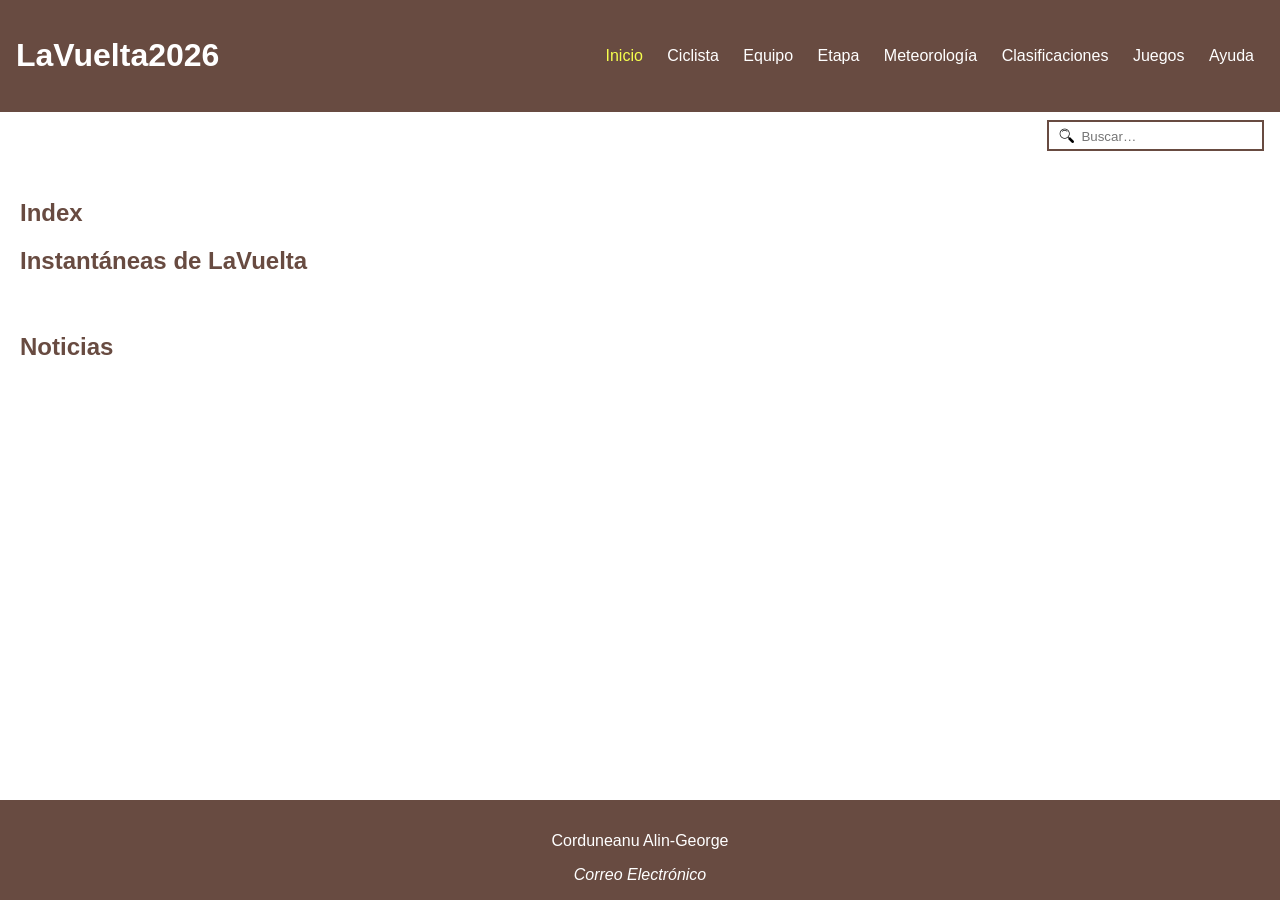
<file: index.html>
<!DOCTYPE HTML>

<html lang="es">
<head>
    <!-- Datos que describen el documento -->
    <meta charset="UTF-8" >
    <title>LaVuelta2026</title>

    <meta name="author" content="Corduneanu Alin George" >
    <meta name="description" content="Documento index del proyecto LaVuelta2026" >
    
    <meta name ="viewport" content ="width=device-width, initial-scale=1.0" >

    <!--Enlace a las hojas de estilo-->
    <link rel="stylesheet" type="text/css" href="estilo/estilo.css">
    <link rel="stylesheet" type="text/css" href="estilo/layout.css">
    <link rel="icon" type="image/png" href="multimedia/favicon.png">
    <script src="https://code.jquery.com/jquery-3.7.1.min.js" integrity="sha256-/JqT3SQfawRcv/BIHPThkBvs0OEvtFFmqPF/lYI/Cxo=" crossorigin="anonymous"></script>
    <script src="js/menu.js" defer></script>
    <script src="js/carrusel.js" defer></script>
</head>

<body>
   <!-- contenido de index.html  -->
   <header>
    <h1><a href="index.html">LaVuelta2026</a></h1>
    <button id="nav-button" aria-expanded="false" aria-label="Abrir menú de navegación" type="button">☰</button>
    <nav>
        <a href="index.html" title="Página principal" aria-current="page">Inicio</a>
        <a href="ciclista.html" title="Información sobre los ciclistas">Ciclista</a>
        <a href="equipo.html" title="Detalles de los equipos">Equipo</a>
        <a href="etapa.html" title="Información sobre las etapas">Etapa</a>
        <a href="meteorologia.html" title="Condiciones meteorológicas">Meteorología</a>
        <a href="clasificaciones.html" title="Clasificaciones generales">Clasificaciones</a>
        <a href="juegos.html" title="Juegos interactivos">Juegos</a>
        <a href="ayuda.html" title="Sección de ayuda">Ayuda</a>
    </nav>
</header>
<search aria-label="Buscador">
    <label for="busqueda">
        <img src="multimedia/buscador.png" alt="icono lupa" width="16" height="16">
    </label>
    <input type="search" id="busqueda" aria-label="Buscar" placeholder="Buscar…">
</search>
<main>
    <h2> Index </h2>
    <article id="carrusel">
        <h2>Instantáneas de LaVuelta</h2>
        <img id="carrusel-fotografia"/>
    </article>

    <article>
        <h2>Noticias</h2>
    </article>
</main>
<footer>
    <p>Corduneanu Alin-George</p>
    <address>
        <a href="mailto:UO324905@uniovi.es">Correo Electrónico</a>
    </address>
</footer>
</body>
</html>
</file>
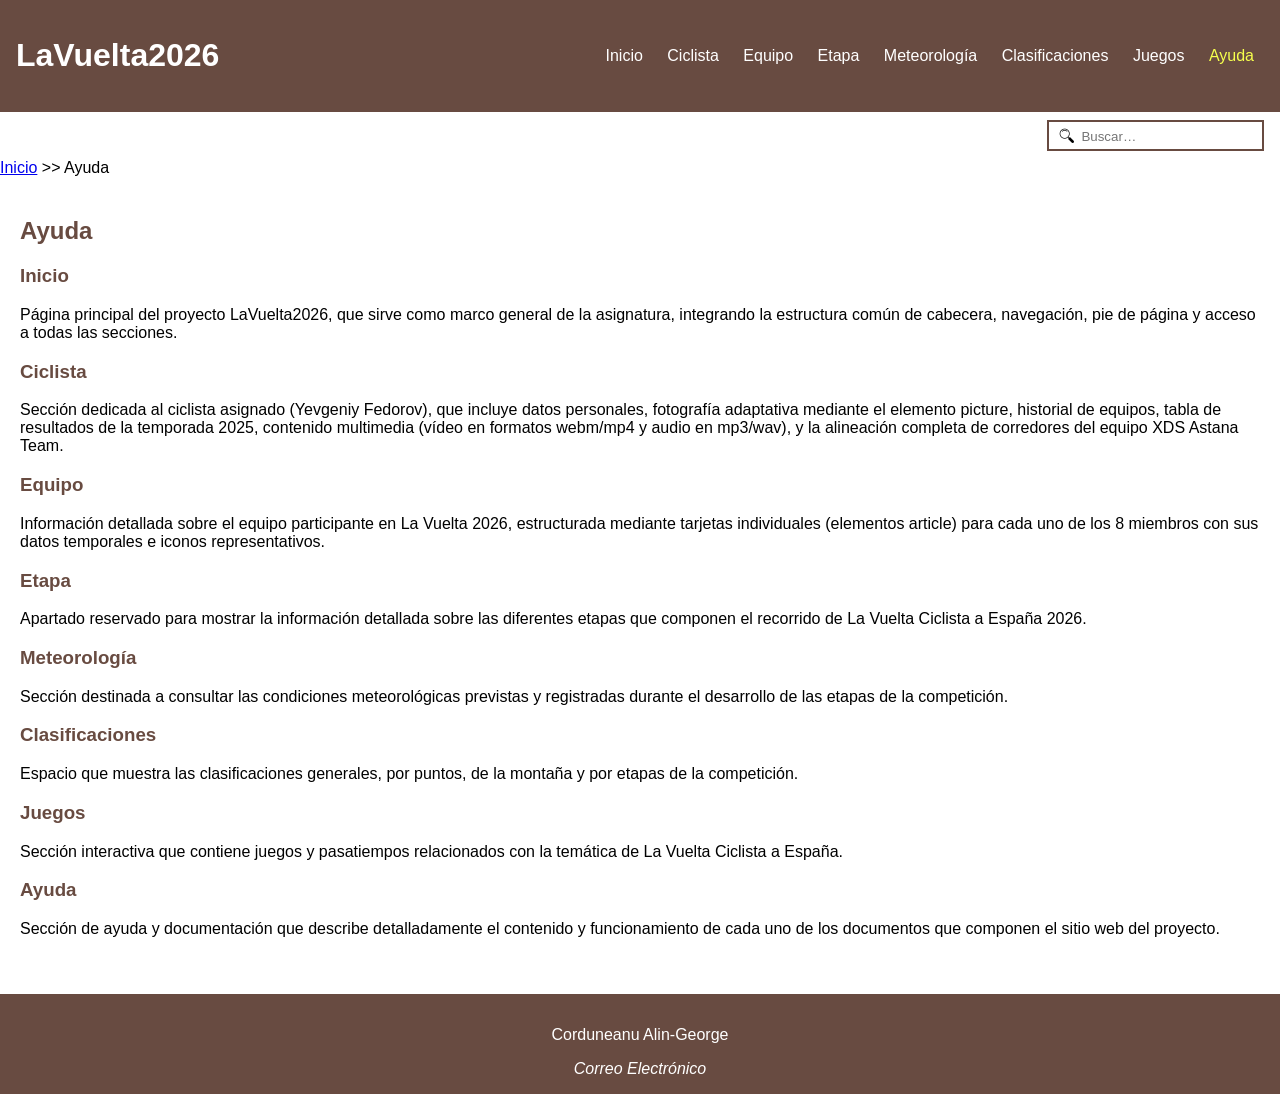
<file: ayuda.html>
<!DOCTYPE HTML>

<html lang="es">

<head>
    <!-- Datos que describen el documento -->
    <meta charset="UTF-8" />
    <title>LaVuelta2026: Ayuda</title>

    <meta name="author" content="Corduneanu Alin George" />
    <meta name="description" content="Documento ayuda del proyecto LaVuelta2026" />

    <meta name="viewport" content="width=device-width, initial-scale=1.0" />

    <!--Enlace a las hojas de estilo-->
    <link rel="stylesheet" type="text/css" href="estilo/estilo.css" />
    <link rel="stylesheet" type="text/css" href="estilo/layout.css" />
    <link rel="icon" type="image/png" href="multimedia/favicon.png" />
    <script src="js/menu.js" defer></script>
</head>

<body>
    <header>
        <h1><a href="index.html">LaVuelta2026</a></h1>
        <button id="nav-button" aria-expanded="false" aria-label="Abrir menú de navegación" type="button">☰</button>
        <nav>
            <a href="index.html" title="Página principal">Inicio</a>
            <a href="ciclista.html" title="Información sobre los ciclistas">Ciclista</a>
            <a href="equipo.html" title="Detalles de los equipos">Equipo</a>
            <a href="etapa.html" title="Información sobre las etapas">Etapa</a>
            <a href="meteorologia.html" title="Condiciones meteorológicas">Meteorología</a>
            <a href="clasificaciones.html" title="Clasificaciones generales">Clasificaciones</a>
            <a href="juegos.html" title="Juegos interactivos">Juegos</a>
            <a href="ayuda.html" title="Sección de ayuda" aria-current="page">Ayuda</a>
        </nav>
    </header>
    <search aria-label="Buscador">
        <label for="busqueda">
            <img src="multimedia/buscador.png" alt="icono lupa" width="16" height="16">
        </label>
        <input type="search" id="busqueda" aria-label="Buscar" placeholder="Buscar…">
    </search>
    <nav aria-label="migas">
        <ol>
            <li><a href="index.html">Inicio</a></li>
            <li> Ayuda </li>
        </ol>
       </nav>
    <main>
        <h2>Ayuda</h2>
        <section>
            <h3>Inicio</h3>
            <p>Página principal del proyecto LaVuelta2026, que sirve como marco general de la asignatura, integrando la estructura común de cabecera, navegación, pie de página y acceso a todas las secciones.</p>
        </section>
        <section>
            <h3>Ciclista</h3>
            <p>Sección dedicada al ciclista asignado (Yevgeniy Fedorov), que incluye datos personales, fotografía adaptativa mediante el elemento picture, historial de equipos, tabla de resultados de la temporada 2025, contenido multimedia (vídeo en formatos webm/mp4 y audio en mp3/wav), y la alineación completa de corredores del equipo XDS Astana Team.</p>
        </section>
        <section>
            <h3>Equipo</h3>
            <p>Información detallada sobre el equipo participante en La Vuelta 2026, estructurada mediante tarjetas individuales (elementos article) para cada uno de los 8 miembros con sus datos temporales e iconos representativos.</p>
        </section>
        <section>
            <h3>Etapa</h3>
            <p>Apartado reservado para mostrar la información detallada sobre las diferentes etapas que componen el recorrido de La Vuelta Ciclista a España 2026.</p>
        </section>
        <section>
            <h3>Meteorología</h3>
            <p>Sección destinada a consultar las condiciones meteorológicas previstas y registradas durante el desarrollo de las etapas de la competición.</p>
        </section>
        <section>
            <h3>Clasificaciones</h3>
            <p>Espacio que muestra las clasificaciones generales, por puntos, de la montaña y por etapas de la competición.</p>
        </section>
        <section>
            <h3>Juegos</h3>
            <p>Sección interactiva que contiene juegos y pasatiempos relacionados con la temática de La Vuelta Ciclista a España.</p>
        </section>
        <section>
            <h3>Ayuda</h3>
            <p>Sección de ayuda y documentación que describe detalladamente el contenido y funcionamiento de cada uno de los documentos que componen el sitio web del proyecto.</p>
        </section>
    </main>
    <footer>
        <p>Corduneanu Alin-George</p>
        <address>
            <a href="mailto:UO324905@uniovi.es">Correo Electrónico</a>
        </address>
    </footer>
</body>

</html>
</file>
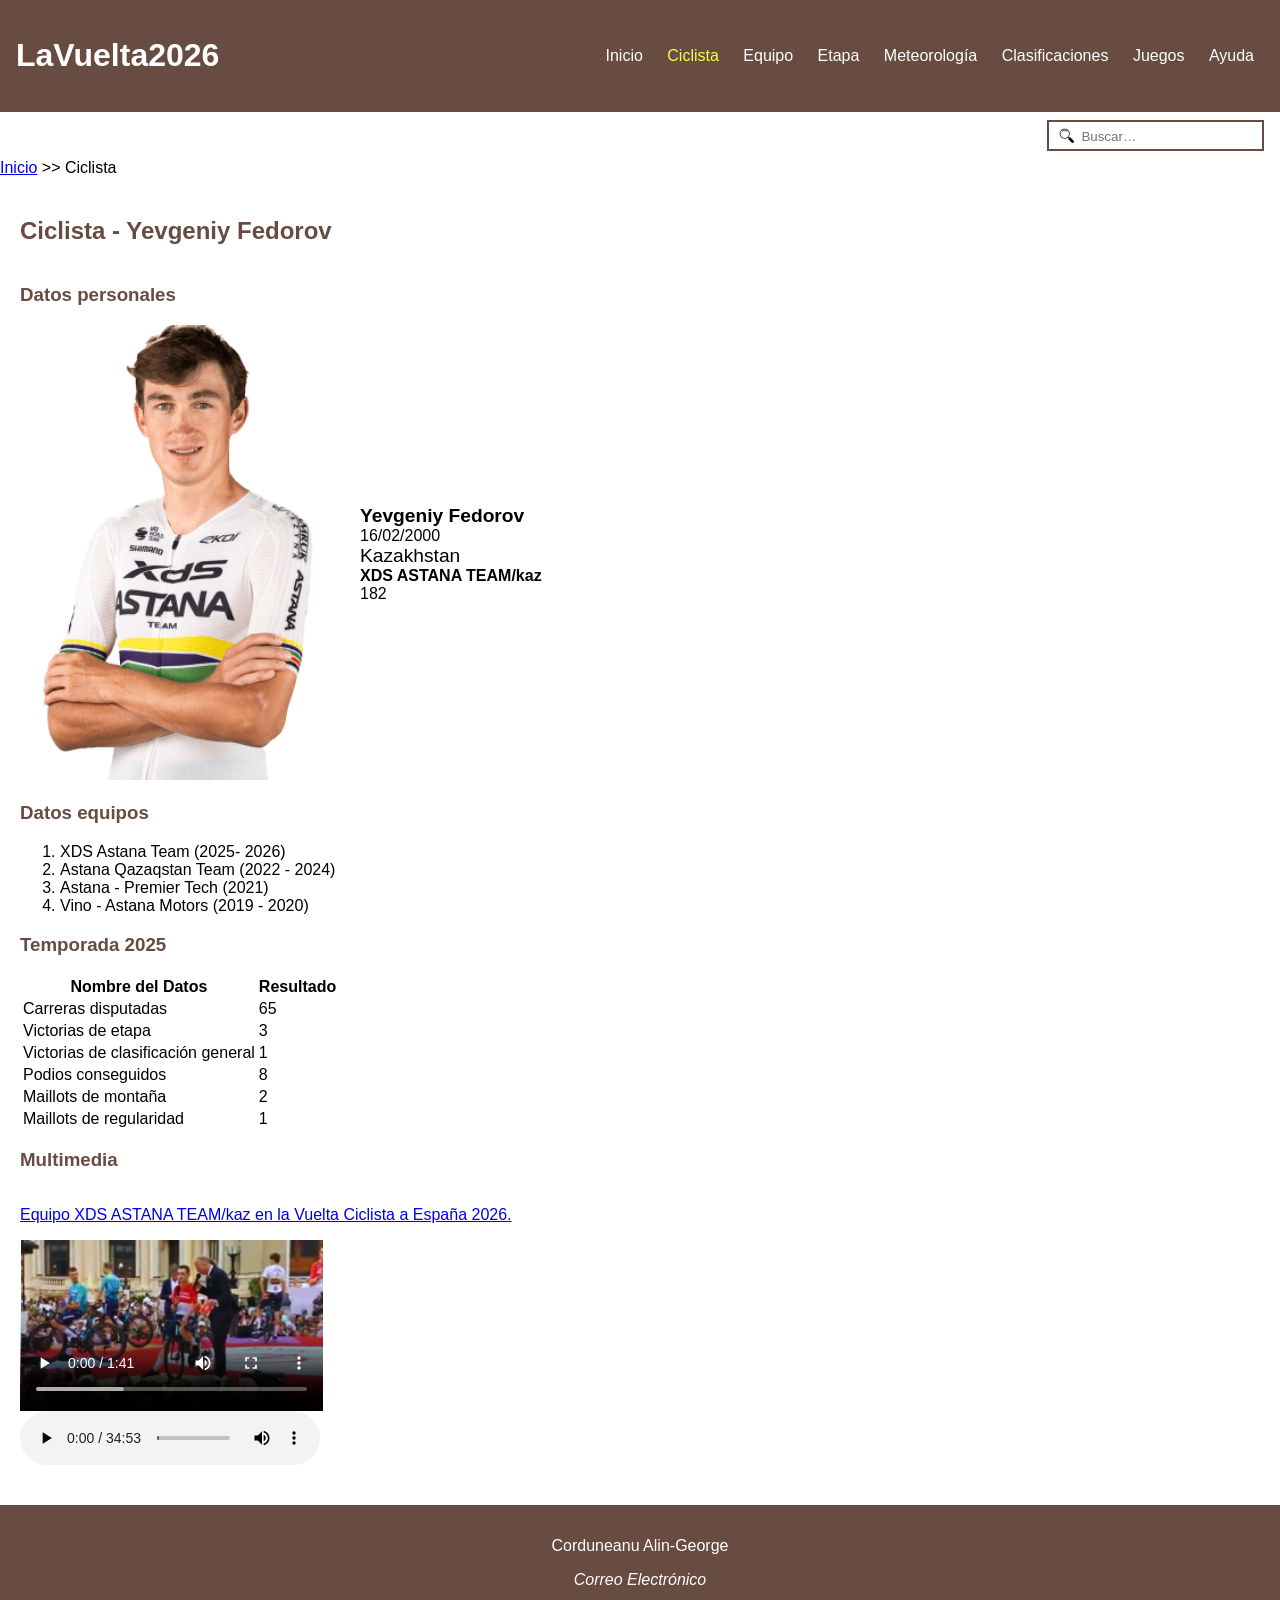
<file: ciclista.html>
<!DOCTYPE HTML>

<html lang="es">

<head>
    <!-- Datos que describen el documento -->
    <meta charset="UTF-8">
    <title>LaVuelta2026: Ciclista</title>

    <meta name="author" content="Corduneanu Alin George">
    <meta name="description" content="Documento ciclista del proyecto LaVuelta2026">

    <meta name="viewport" content="width=device-width, initial-scale=1.0">

    <!--Enlace a las hojas de estilo-->
    <link rel="stylesheet" type="text/css" href="estilo/estilo.css">
    <link rel="stylesheet" type="text/css" href="estilo/layout.css">
    <link rel="icon" type="image/png" href="multimedia/favicon.png">
    <script src="js/menu.js" defer></script>
</head>

<body>
    <header>
        <h1><a href="index.html">LaVuelta2026</a></h1>
        <button id="nav-button" aria-expanded="false" aria-label="Abrir menú de navegación" type="button">☰</button>
        <nav>
            <a href="index.html" title="Página principal">Inicio</a>
            <a href="ciclista.html" title="Información sobre los ciclistas" aria-current="page">Ciclista</a>
            <a href="equipo.html" title="Detalles de los equipos">Equipo</a>
            <a href="etapa.html" title="Información sobre las etapas">Etapa</a>
            <a href="meteorologia.html" title="Condiciones meteorológicas">Meteorología</a>
            <a href="clasificaciones.html" title="Clasificaciones generales">Clasificaciones</a>
            <a href="juegos.html" title="Juegos interactivos">Juegos</a>
            <a href="ayuda.html" title="Sección de ayuda">Ayuda</a>
        </nav>
    </header>
    <search aria-label="Buscador">
        <label for="busqueda">
            <img src="multimedia/buscador.png" alt="icono lupa" width="16" height="16">
        </label>
        <input type="search" id="busqueda" aria-label="Buscar" placeholder="Buscar…">
    </search>
    <nav aria-label="migas">
        <ol>
            <li><a href="index.html">Inicio</a></li>
            <li> Ciclista </li>
        </ol>
    </nav>
    <main>
        <h2>Ciclista - Yevgeniy Fedorov</h2>
        <section id="datos-personales">
            <h3>Datos personales</h3>
            <ul>
                <li>Yevgeniy Fedorov</li>
                <li>16/02/2000</li>
                <li>Kazakhstan</li>
                <li>XDS ASTANA TEAM/kaz</li>
                <li>182</li>
            </ul>
            <picture>
                <source srcset="multimedia/yevgeniy.png" media="(max-width: 768px)" width="300" height="455">
                <source srcset="multimedia/yevgeniy-2.png" media="(max-width: 1024px)" width="300" height="455">
                <img src="multimedia/yevgeniy-3.png" alt="Foto de Yevgeniy Fedorov" width="300" height="455">
            </picture>
        </section>
        <section>
            <h3>Datos equipos</h3>
            <ol>
                <li>XDS Astana Team (2025- 2026)</li>
                <li>Astana Qazaqstan Team (2022 - 2024)</li>
                <li>Astana - Premier Tech (2021)</li>
                <li>Vino - Astana Motors (2019 - 2020)</li>
            </ol>
        </section>
        <section>
            <h3>Temporada 2025</h3>
            <table>
                <tr>
                    <th id="th-concepto" scope="col">Nombre del Datos</th>
                    <th id="th-resultado" scope="col">Resultado</th>
                </tr>
                <tr>
                    <td headers="th-concepto">Carreras disputadas</td>
                    <td headers="th-resultado">65</td>
                </tr>
                <tr>
                    <td headers="th-concepto">Victorias de etapa</td>
                    <td headers="th-resultado">3</td>
                </tr>
                <tr>
                    <td headers="th-concepto">Victorias de clasificación general</td>
                    <td headers="th-resultado">1</td>
                </tr>
                <tr>
                    <td headers="th-concepto">Podios conseguidos</td>
                    <td headers="th-resultado">8</td>
                </tr>
                <tr>
                    <td headers="th-concepto">Maillots de montaña</td>
                    <td headers="th-resultado">2</td>
                </tr>
                <tr>
                    <td headers="th-concepto">Maillots de regularidad</td>
                    <td headers="th-resultado">1</td>
                </tr>
            </table>
        </section>
        <section>
            <h3>Multimedia</h3>
            <p>
                <a href="https://www.lavuelta.es/en/team/XAT/xds-astana-team">Equipo XDS ASTANA TEAM/kaz en la Vuelta
                    Ciclista a España 2026.</a>
            </p>
            <video controls poster="multimedia/cover.png">
                <source src="multimedia/presentation.webm" type="video/webm">
                <source src="multimedia/presentation.mp4" type="video/mp4">
                Tu navegador no soporta el elemento de vídeo.
            </video>
            <audio controls>
                <source src="multimedia/lavuelta.mp3" type="audio/mp3">
                Tu navegador no soporta el elemento de audio.
            </audio>
        </section>
    </main>

    <footer>
        <p>Corduneanu Alin-George</p>
        <address>
            <a href="mailto:UO324905@uniovi.es">Correo Electrónico</a>
        </address>
    </footer>
</body>
</html>
</file>
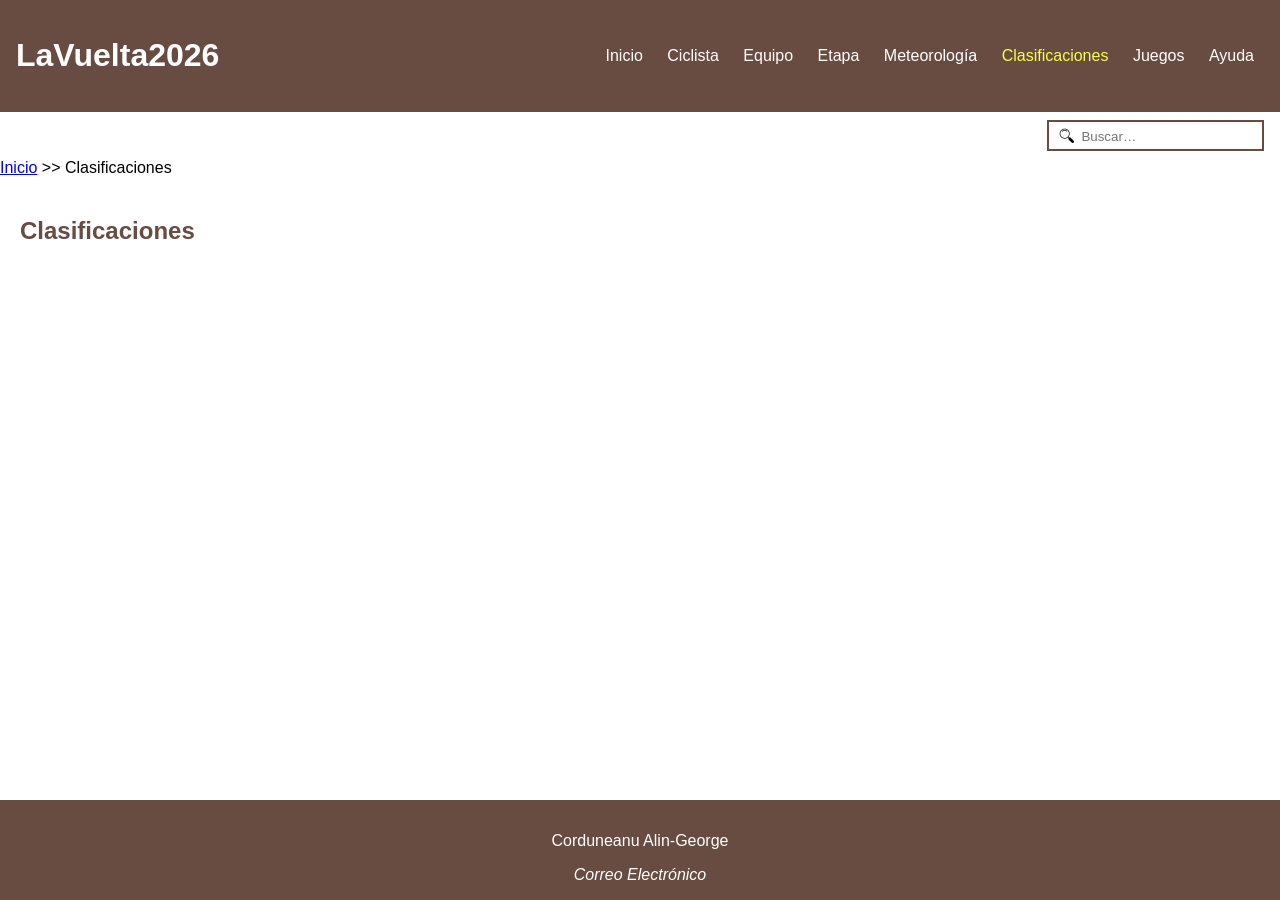
<file: clasificaciones.html>
<!DOCTYPE HTML>

<html lang="es">
<head>
    <!-- Datos que describen el documento -->
    <meta charset="UTF-8">
    <title>LaVuelta2026: Clasificaciones</title>

    <meta name="author" content="Corduneanu Alin George">
    <meta name="description" content="Documento clasificaciones del proyecto LaVuelta2026">

    <meta name ="viewport" content ="width=device-width, initial-scale=1.0">

    <!--Enlace a las hojas de estilo-->
    <link rel="stylesheet" type="text/css" href="estilo/estilo.css">
    <link rel="stylesheet" type="text/css" href="estilo/layout.css">
    <link rel="icon" type="image/png" href="multimedia/favicon.png">
    <script src="js/menu.js" defer></script>
</head>

<body>
   <!-- contenido de clasificaciones.html  -->
   <header>
    <h1><a href="index.html">LaVuelta2026</a></h1>
    <button id="nav-button" aria-expanded="false" aria-label="Abrir menú de navegación" type="button">☰</button>
    <nav>
        <a href="index.html" title="Página principal">Inicio</a>
        <a href="ciclista.html" title="Información sobre los ciclistas">Ciclista</a>
        <a href="equipo.html" title="Detalles de los equipos">Equipo</a>
        <a href="etapa.html" title="Información sobre las etapas">Etapa</a>
        <a href="meteorologia.html" title="Condiciones meteorológicas">Meteorología</a>
        <a href="clasificaciones.html" title="Clasificaciones generales" aria-current="page">Clasificaciones</a>
        <a href="juegos.html" title="Juegos interactivos">Juegos</a>
        <a href="ayuda.html" title="Sección de ayuda">Ayuda</a>
    </nav>
</header>
<search aria-label="Buscador">
    <label for="busqueda">
        <img src="multimedia/buscador.png" alt="icono lupa" width="16" height="16">
    </label>
    <input type="search" id="busqueda" aria-label="Buscar" placeholder="Buscar…">
</search>
<nav aria-label="migas">
    <ol>
        <li><a href="index.html">Inicio</a></li>
        <li> Clasificaciones </li>
    </ol>
</nav>
<main>
    <h2>Clasificaciones</h2>
</main>
<footer>
    <p>Corduneanu Alin-George</p>
    <address>
        <a href="mailto:UO324905@uniovi.es">Correo Electrónico</a>
    </address>
</footer>
</body>
</html>
</file>
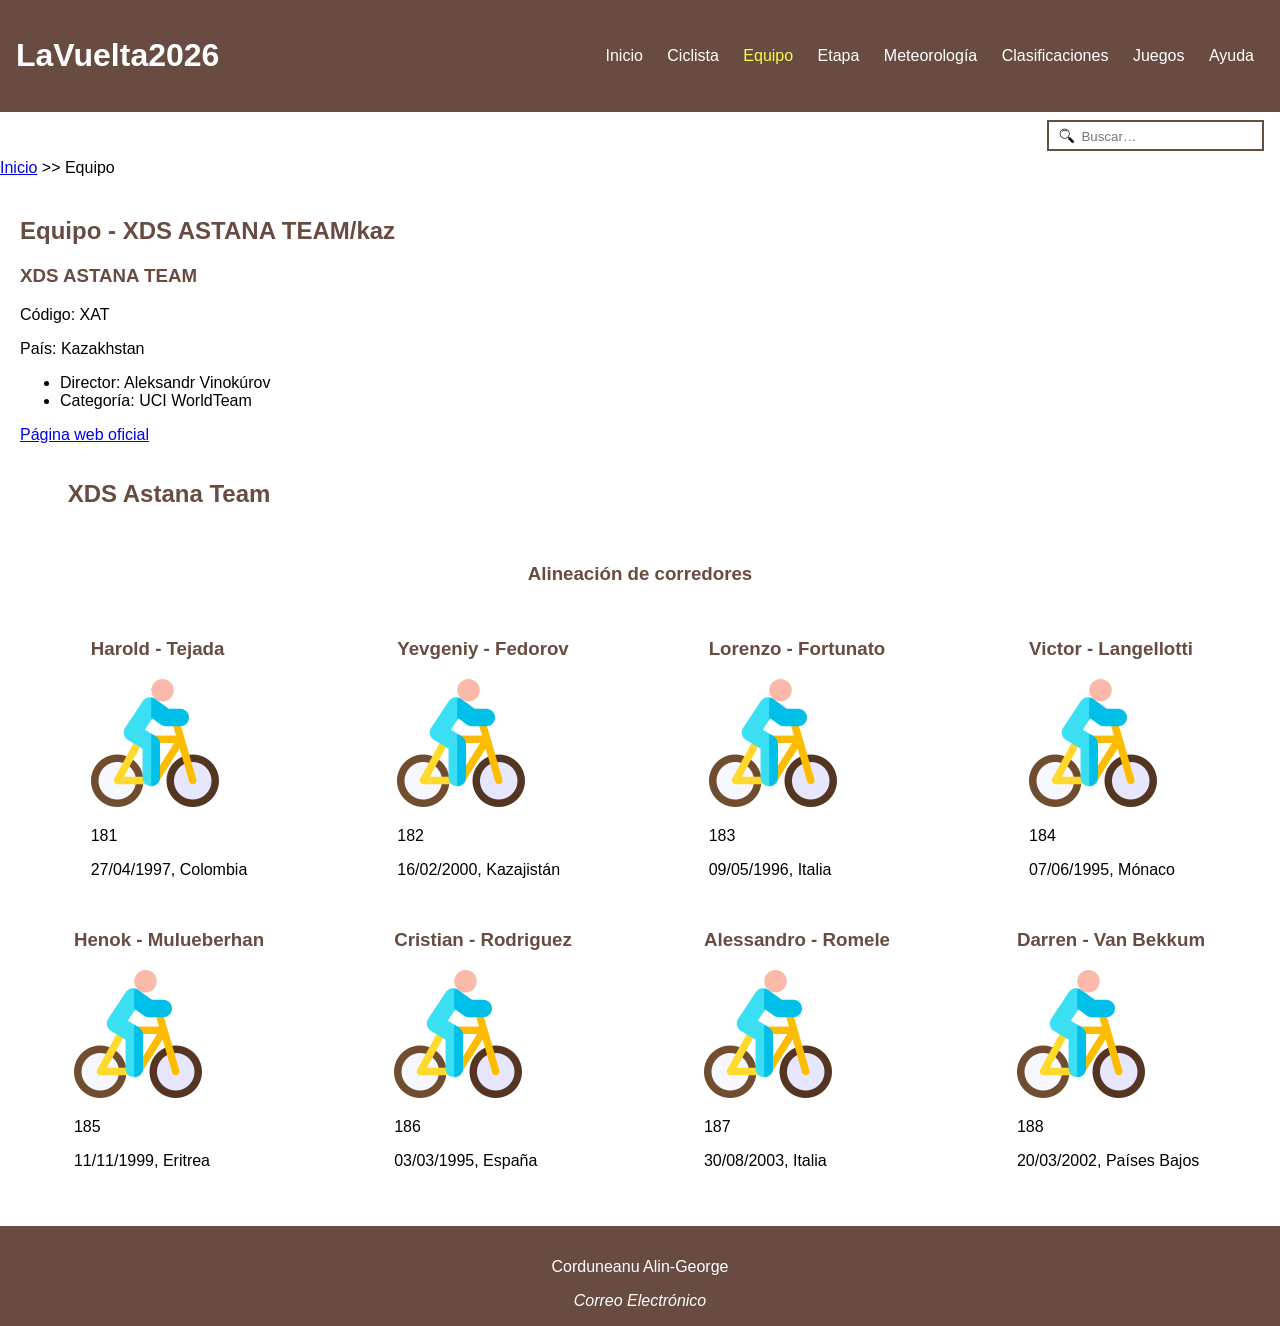
<file: equipo.html>
<!DOCTYPE HTML>

<html lang="es">
<head>
    <!-- Datos que describen el documento -->
    <meta charset="UTF-8">
    <title>LaVuelta2026: Equipo</title>

    <meta name="author" content="Corduneanu Alin George">
    <meta name="description" content="Documento equipo del proyecto LaVuelta2026">
    
    <meta name ="viewport" content ="width=device-width, initial-scale=1.0">

    <!--Enlace a las hojas de estilo-->
    <link rel="stylesheet" type="text/css" href="estilo/estilo.css">
    <link rel="stylesheet" type="text/css" href="estilo/layout.css">
    <link rel="icon" type="image/png" href="multimedia/favicon.png">
    <script src="js/equipo.js" defer></script>
    <script src="js/menu.js" defer></script>
</head>

<body>
   <!-- contenido de Equipo.html  -->
   <header>
    <h1><a href="index.html">LaVuelta2026</a></h1>
    <button id="nav-button" aria-expanded="false" aria-label="Abrir menú de navegación" type="button">☰</button>
    <nav>
        <a href="index.html" title="Página principal">Inicio</a>
        <a href="ciclista.html" title="Información sobre los ciclistas">Ciclista</a>
        <a href="equipo.html" title="Detalles de los equipos" aria-current="page">Equipo</a>
        <a href="etapa.html" title="Información sobre las etapas">Etapa</a>
        <a href="meteorologia.html" title="Condiciones meteorológicas">Meteorología</a>
        <a href="clasificaciones.html" title="Clasificaciones generales">Clasificaciones</a>
        <a href="juegos.html" title="Juegos interactivos">Juegos</a>
        <a href="ayuda.html" title="Sección de ayuda">Ayuda</a>
    </nav>
</header>
<search aria-label="Buscador">
    <label for="busqueda">
        <img src="multimedia/buscador.png" alt="icono lupa" width="16" height="16">
    </label>
    <input type="search" id="busqueda" aria-label="Buscar" placeholder="Buscar…">
</search>
<nav aria-label="migas">
    <ol>
        <li><a href="index.html">Inicio</a></li>
        <li> Equipo </li>
    </ol>
</nav>
<main>
    <h2>Equipo - XDS ASTANA TEAM/kaz</h2>
    <section>
        <h2>XDS Astana Team</h2>
        <h3>Alineación de corredores</h3>
        <!--
        <article>
            <h3>Harold - Tejada</h3>
            <img src="multimedia/ciclismo.png" alt="Imagen de ciclismo" width="128" height="128">
            <p>181</p>
            <p>27/04/1997 – Colombia</p>
        </article>
        <article>
            <h3>Yevgeniy - Fedorov</h3>
            <img src="multimedia/ciclismo.png" alt="Imagen de ciclismo" width="128" height="128">
            <p>182</p>
            <p>16/02/2000 – Kazakhstan</p>
        </article>
        <article>
            <h3>Lorenzo - Fortunato</h3>
            <img src="multimedia/ciclismo.png" alt="Imagen de ciclismo" width="128" height="128">
            <p>183</p>
            <p>09/05/1996 – Italia</p>
        </article>
        <article>
            <h3>Victor - Langellotti</h3>
            <img src="multimedia/ciclismo.png" alt="Imagen de ciclismo" width="128" height="128">
            <p>184</p>
            <p>07/06/1995 – Monaco</p>
        </article>
        <article>
            <h3>Henok - Mulueberhan</h3>
            <img src="multimedia/ciclismo.png" alt="Imagen de ciclismo" width="128" height="128">
            <p>185</p>
            <p>11/11/1999 – Eritrea</p>
        </article>
        <article>
            <h3>Cristian - Rodriguez</h3>
            <img src="multimedia/ciclismo.png" alt="Imagen de ciclismo" width="128" height="128">
            <p>186</p>
            <p>03/03/1995 – España</p>
        </article>
        <article>
            <h3>Alessandro - Romele</h3>
            <img src="multimedia/ciclismo.png" alt="Imagen de ciclismo" width="128" height="128">
            <p>187</p>
            <p>30/08/2003 – Italia</p>
        </article>
        <article>
            <h3>Darren - Van bekkum</h3>
            <img src="multimedia/ciclismo.png" alt="Imagen de ciclismo" width="128" height="128">
            <p>188</p>
            <p>20/03/2002 – Italia</p>
        </article>
    -->
    </section>
</main>
<footer>
    <p>Corduneanu Alin-George</p>
    <address>
        <a href="mailto:UO324905@uniovi.es">Correo Electrónico</a>
    </address>
</footer>
</body>
</html>
</file>
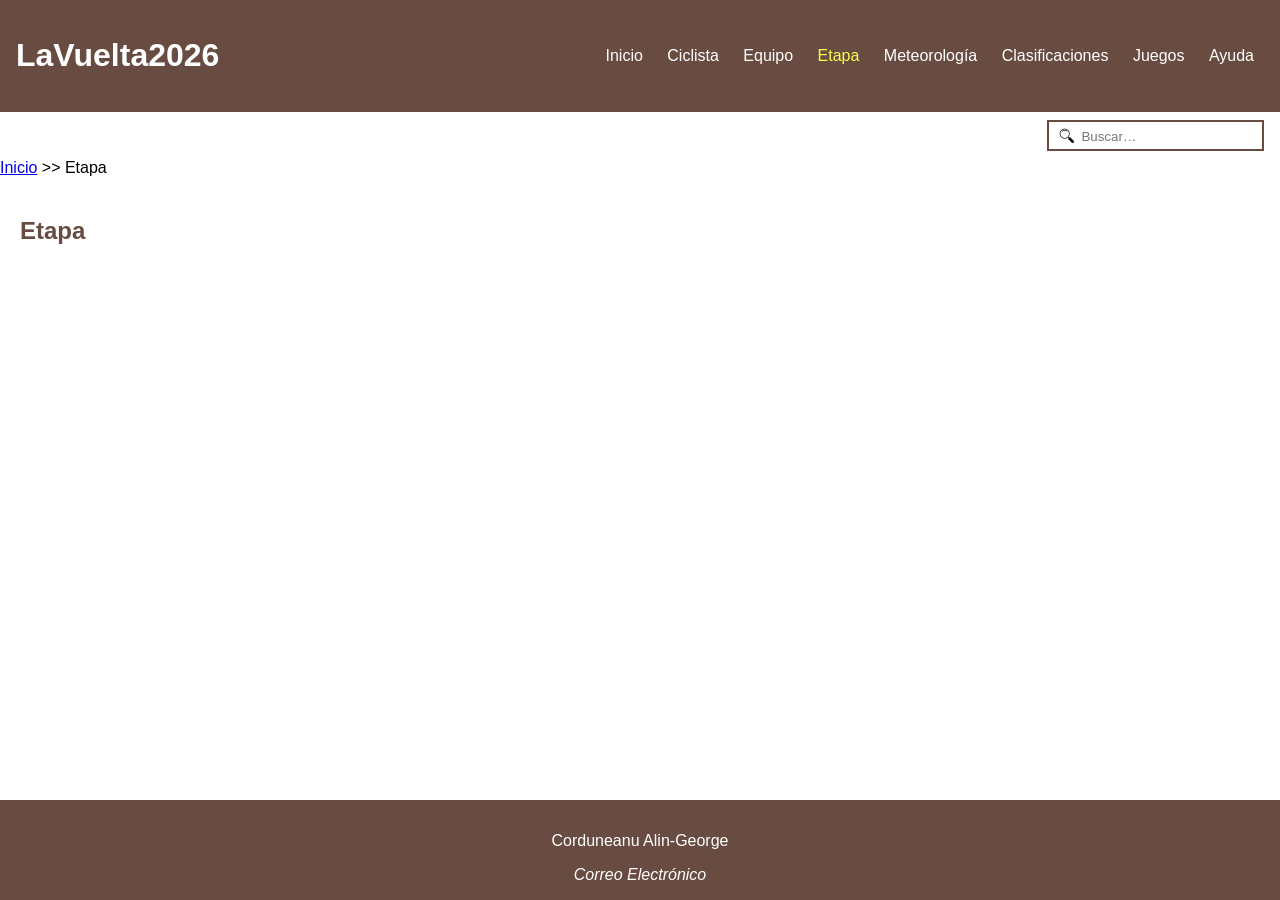
<file: etapa.html>
<!DOCTYPE HTML>

<html lang="es">
<head>
    <!-- Datos que describen el documento -->
    <meta charset="UTF-8" />
    <title>LaVuelta2026: Etapa</title>

    <meta name="author" content="Corduneanu Alin George">
    <meta name="description" content="Documento etapa del proyecto LaVuelta2026">
    
    <meta name ="viewport" content ="width=device-width, initial-scale=1.0">

    <!--Enlace a las hojas de estilo-->
    <link rel="stylesheet" type="text/css" href="estilo/estilo.css">
    <link rel="stylesheet" type="text/css" href="estilo/layout.css">
    <link rel="icon" type="image/png" href="multimedia/favicon.png">
    <script src="js/menu.js" defer></script>
</head>

<body>
   <!-- contenido de etapa.html  -->
   <header>
    <h1><a href="index.html">LaVuelta2026</a></h1>
    <button id="nav-button" aria-expanded="false" aria-label="Abrir menú de navegación" type="button">☰</button>
    <nav>
        <a href="index.html" title="Página principal">Inicio</a>
        <a href="ciclista.html" title="Información sobre los ciclistas">Ciclista</a>
        <a href="equipo.html" title="Detalles de los equipos">Equipo</a>
        <a href="etapa.html" title="Información sobre las etapas" aria-current="page">Etapa</a>
        <a href="meteorologia.html" title="Condiciones meteorológicas">Meteorología</a>
        <a href="clasificaciones.html" title="Clasificaciones generales">Clasificaciones</a>
        <a href="juegos.html" title="Juegos interactivos">Juegos</a>
        <a href="ayuda.html" title="Sección de ayuda">Ayuda</a>
    </nav>
</header>
<search aria-label="Buscador">
    <label for="busqueda">
        <img src="multimedia/buscador.png" alt="icono lupa" width="16" height="16">
    </label>
    <input type="search" id="busqueda" aria-label="Buscar" placeholder="Buscar…">
</search>
<nav aria-label=”migas”>
    <ol>
        <li><a href="index.html">Inicio</a></li>
        <li> Etapa </li>
    </ol>
</nav>
<main>
    <h2>Etapa</h2>
</main>
<footer>
    <p>Corduneanu Alin-George</p>
    <address>
        <a href="mailto:UO324905@uniovi.es">Correo Electrónico</a>
    </address>
</footer>
</body>
</html>
</file>
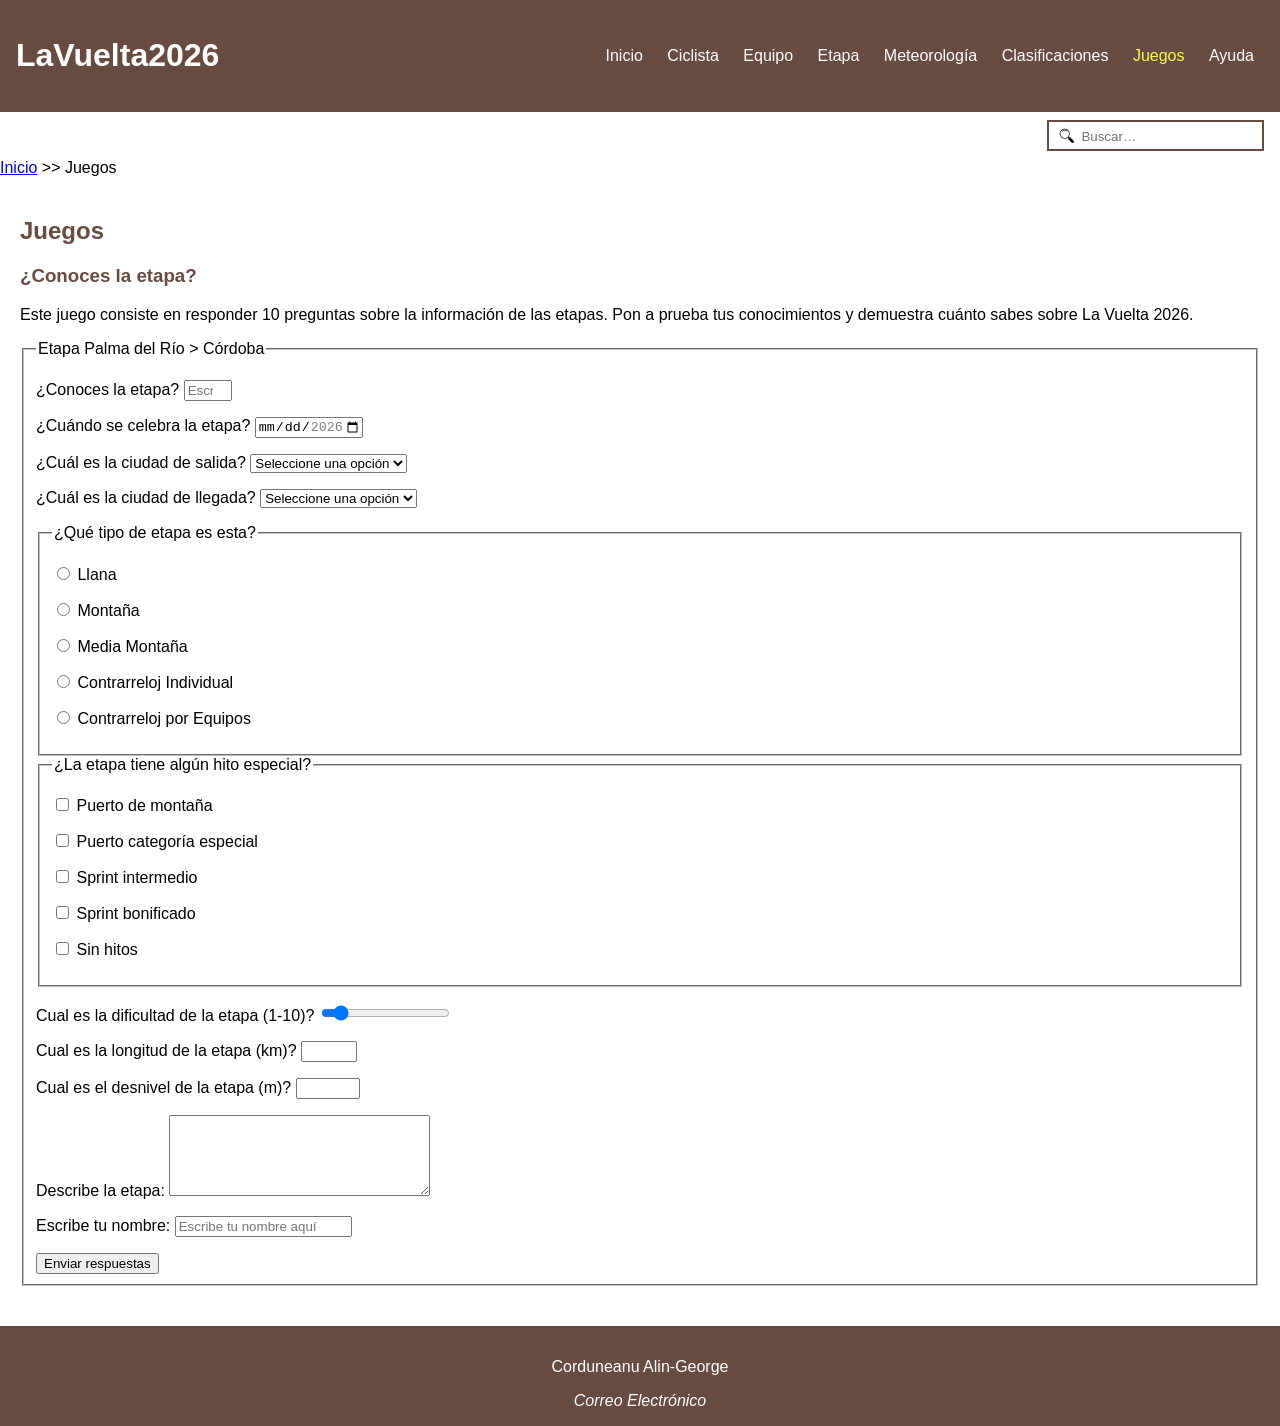
<file: juegos.html>
<!DOCTYPE HTML>

<html lang="es">

<head>
    <!-- Datos que describen el documento -->
    <meta charset="UTF-8">
    <title>LaVuelta2026: Juegos</title>

    <meta name="author" content="Corduneanu Alin George">
    <meta name="description" content="Documento juegos del proyecto LaVuelta2026">

    <meta name="viewport" content="width=device-width, initial-scale=1.0">

    <!--Enlace a las hojas de estilo-->
    <link rel="stylesheet" type="text/css" href="estilo/estilo.css">
    <link rel="stylesheet" type="text/css" href="estilo/layout.css">
    <link rel="icon" type="image/png" href="multimedia/favicon.png">
    <script src="js/formulario.js" defer></script>
    <script src="js/menu.js" defer></script>
</head>

<body>
    <!-- contenido de juegos.html  -->
    <header>
        <h1><a href="index.html">LaVuelta2026</a></h1>
        <nav>
            <a href="index.html" title="Página principal">Inicio</a>
            <a href="ciclista.html" title="Información sobre los ciclistas">Ciclista</a>
            <a href="equipo.html" title="Detalles de los equipos">Equipo</a>
            <a href="etapa.html" title="Información sobre las etapas">Etapa</a>
            <a href="meteorologia.html" title="Condiciones meteorológicas">Meteorología</a>
            <a href="clasificaciones.html" title="Clasificaciones generales">Clasificaciones</a>
            <a href="juegos.html" title="Juegos interactivos" aria-current="page">Juegos</a>
            <a href="ayuda.html" title="Sección de ayuda">Ayuda</a>
        </nav>
    </header>
    <search aria-label="Buscador">
        <label for="busqueda">
            <img src="multimedia/buscador.png" alt="icono lupa" width="16" height="16">
        </label>
        <input type="search" id="busqueda" aria-label="Buscar" placeholder="Buscar…">
    </search>
    <nav aria-label="migas">
        <ol>
            <li><a href="index.html">Inicio</a></li>
            <li> Juegos </li>
        </ol>
    </nav>
    <main>
        <h2>Juegos</h2>
        <h3>¿Conoces la etapa?</h3>
        <p>
            Este juego consiste en responder 10 preguntas sobre la información de las etapas.
            Pon a prueba tus conocimientos y demuestra cuánto sabes sobre La Vuelta 2026.
        </p>
        <form>
            <fieldset>
                <legend>Etapa Palma del Río > Córdoba</legend>
                <p>
                    <label for="pregunta1">¿Conoces la etapa?</label>
                    <input type="number" name="pregunta1" min="1" max="21" id="pregunta1"
                        placeholder="Escribe tu respuesta aquí" required>
                </p>

                <p>
                    <label for="pregunta2">¿Cuándo se celebra la etapa?</label>
                    <input type="date" id="pregunta2" name="pregunta2" min="2026-08-21"
                        max="2026-09-14" required>
                </p>

                <p>
                    <label for="pregunta3">¿Cuál es la ciudad de salida?</label>
                    <select id="pregunta3" name="pregunta3" required>
                        <option value="" disabled selected>Seleccione una opción</option>
                        <option value="palma del rio">Palma del Río</option>
                        <option value="cordoba">Córdoba</option>
                        <option value="sevilla">Sevilla</option>
                        <option value="granada">Granada</option>
                    </select>
                </p>

                <p>
                    <label for="pregunta4">¿Cuál es la ciudad de llegada?</label>
                    <select id="pregunta4" name="pregunta4" required>
                        <option value="" disabled selected>Seleccione una opción</option>
                        <option value="valencia">Valencia</option>
                        <option value="cordoba">Córdoba</option>
                        <option value="sevilla">Sevilla</option>
                        <option value="granada">Granada</option>
                        <option value="madrid">Madrid</option>
                    </select>
                </p>

                <fieldset>
                    <legend>¿Qué tipo de etapa es esta?</legend>
                    <p>
                        <input type="radio" name="pregunta5" value="llana" id="llana" required>
                        <label for="llana">Llana</label>
                    </p>
                    <p>
                        <input type="radio" name="pregunta5" value="montaña" id="montaña" required>
                        <label for="montaña">Montaña</label>
                    </p>
                    <p>
                        <input type="radio" name="pregunta5" value="media montaña" id="media-montaña" required>
                        <label for="media-montaña">Media Montaña</label>
                    </p>
                    <p>
                        <input type="radio" name="pregunta5" value="contrarreloj individual"
                            id="contrarreloj-individual" required>
                        <label for="contrarreloj-individual">Contrarreloj Individual</label>
                    </p>
                    <p>
                        <input type="radio" name="pregunta5" value="contrarreloj por equipos" id="contrarreloj-equipos"
                            required>
                        <label for="contrarreloj-equipos">Contrarreloj por Equipos</label>
                    </p>
                </fieldset>

                <fieldset>
                    <legend>¿La etapa tiene algún hito especial?</legend>
                    <p>
                        <input type="checkbox" name="puerto de montaña" id="puerto-de-montaña">
                        <label for="puerto-de-montaña">Puerto de montaña</label>
                    </p>

                    <p>
                        <input type="checkbox" name="puerto categoría especial" id="puerto-categoria-especial">
                        <label for="puerto-categoria-especial">Puerto categoría especial</label>
                    </p>

                    <p>
                        <input type="checkbox" name="sprint intermedio" id="sprint-intermedio">
                        <label for="sprint-intermedio">Sprint intermedio</label>
                    </p>

                    <p>
                        <input type="checkbox" name="sprint bonificado" id="sprint-bonificado">
                        <label for="sprint-bonificado">Sprint bonificado</label>
                    </p>

                    <p>
                        <input type="checkbox" name="sin hitos" id="sin-hitos">
                        <label for="sin-hitos">Sin hitos</label>
                    </p>
                </fieldset>

                <p>
                    <label for="pregunta6">Cual es la dificultad de la etapa (1-10)?</label>
                    <input type="range" min="1" max="10" value="2" id="pregunta6" name="dificultad">
                </p>
                <p>
                    <label for="pregunta7">Cual es la longitud de la etapa (km)?</label>
                    <input type="number" min="20" max="200" id="pregunta7" name="longitud">
                </p>
                <p>
                    <label for="pregunta8">Cual es el desnivel de la etapa (m)?</label>
                    <input type="number" min="-100" max="600" id="pregunta8" name="desnivel">
                </p>
                <p>
                    <label for="pregunta9">Describe la etapa:</label>
                    <textarea id="pregunta9" name="descripción" rows="5" cols="30"></textarea>
                </p>
                <p>
                    <label for="pregunta10">Escribe tu nombre:</label>
                    <input type="text" name="pregunta10" id="pregunta10" placeholder="Escribe tu nombre aquí" required>
                </p>
                <button type="submit">Enviar respuestas</button>
            </fieldset>
        </form>
    </main>
    <footer>
        <p>Corduneanu Alin-George</p>
        <address>
            <a href="mailto:UO324905@uniovi.es">Correo Electrónico</a>
        </address>
    </footer>
</body>

</html>
</file>
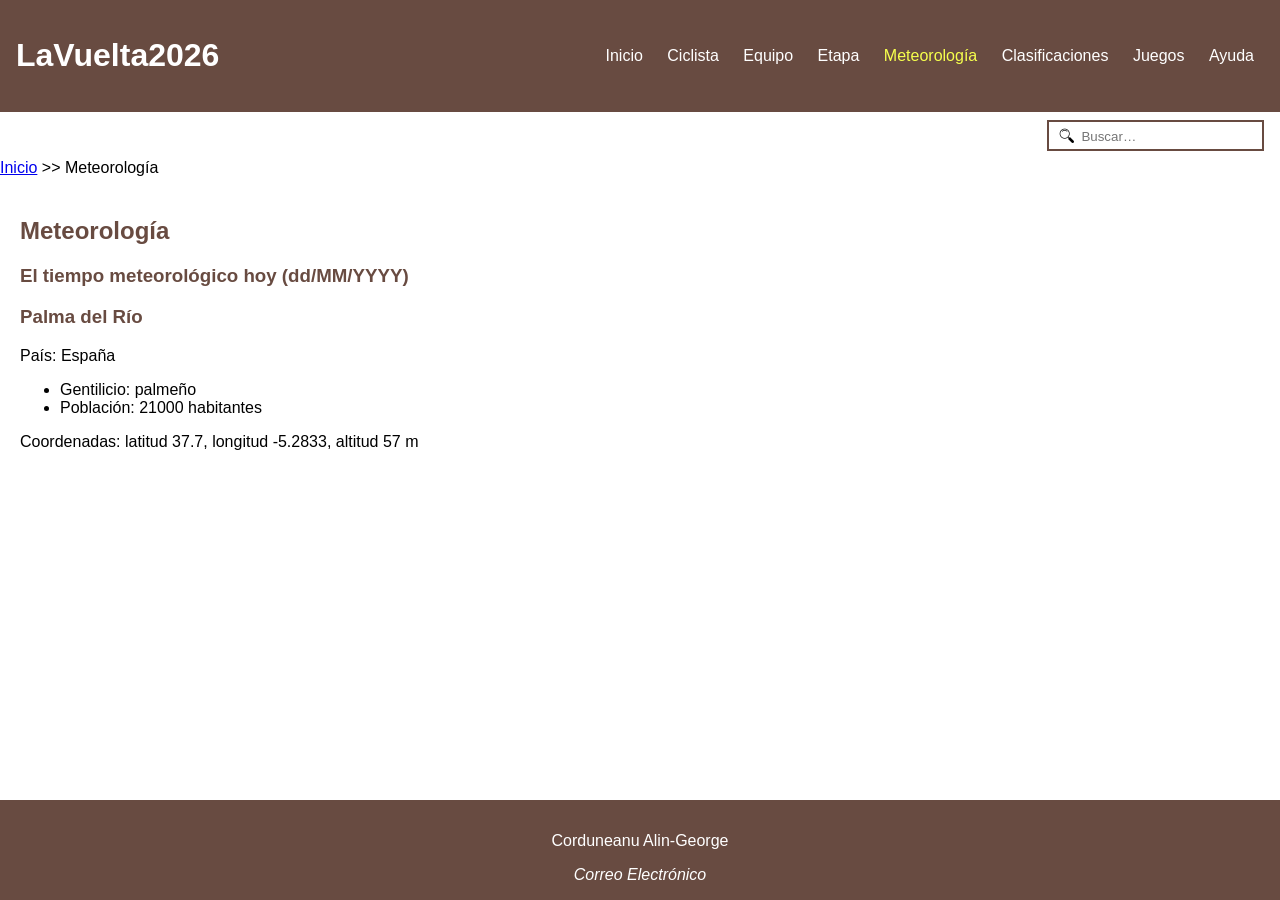
<file: meteorologia.html>
<!DOCTYPE HTML>

<html lang="es">
<head>
    <!-- Datos que describen el documento -->
    <meta charset="UTF-8">
    <title>LaVuelta2026: Meteo</title>

    <meta name="author" content="Corduneanu Alin George">
    <meta name="description" content="Documento meteorología del proyecto LaVuelta2026">
    
    <meta name ="viewport" content ="width=device-width, initial-scale=1.0">

    <!--Enlace a las hojas de estilo-->
    <link rel="stylesheet" type="text/css" href="estilo/estilo.css">
    <link rel="stylesheet" type="text/css" href="estilo/layout.css">
    <link rel="icon" type="image/png" href="multimedia/favicon.png">
    <script src="https://code.jquery.com/jquery-3.7.1.min.js" integrity="sha256-/JqT3SQfawRcv/BIHPThkBvs0OEvtFFmqPF/lYI/Cxo=" crossorigin="anonymous"></script>
    <script src="js/ciudad.js" defer></script>
    <script src="js/menu.js" defer></script>
</head>

<body>
   <!-- contenido de meteorología.html  -->
   <header>
    <h1><a href="index.html">LaVuelta2026</a></h1>
    <button id="nav-button" aria-expanded="false" aria-label="Abrir menú de navegación" type="button">☰</button>
    <nav>
        <a href="index.html" title="Página principal">Inicio</a>
        <a href="ciclista.html" title="Información sobre los ciclistas">Ciclista</a>
        <a href="equipo.html" title="Detalles de los equipos">Equipo</a>
        <a href="etapa.html" title="Información sobre las etapas">Etapa</a>
        <a href="meteorologia.html" title="Condiciones meteorológicas" aria-current="page">Meteorología</a>
        <a href="clasificaciones.html" title="Clasificaciones generales">Clasificaciones</a>
        <a href="juegos.html" title="Juegos interactivos">Juegos</a>
        <a href="ayuda.html" title="Sección de ayuda">Ayuda</a>
    </nav>
   </header>
   <search aria-label="Buscador">
        <label for="busqueda">
            <img src="multimedia/buscador.png" alt="icono lupa" width="16" height="16">
        </label>
        <input type="search" id="busqueda" aria-label="Buscar" placeholder="Buscar…">
    </search>
   <nav aria-label="migas">
    <ol>
        <li><a href="index.html">Inicio</a></li>
        <li> Meteorología </li>
    </ol>
   </nav>
   <main>
        <h2>Meteorología</h2>
        <section id="meteorologia">
            <h3>El tiempo meteorológico hoy (dd/MM/YYYY)</h3>
        </section>
   </main>
   <footer>
    <p>Corduneanu Alin-George</p>
    <address>
        <a href="mailto:UO324905@uniovi.es">Correo Electrónico</a>
    </address>
</footer>
</body>
</html>
</file>
<file: estilo/estilo.css>
/* ***************************************/
/*           LaVuelta2026                */
/*          Estilos layout               */
/* ***************************************/
/*    DATOS ESTUDIANTE                   */
/* --------------------------------------*/
/*  Nombre y Apellidos: Corduneanu Alin George */
/*  Correo electrónico (uniovi):   uo324905@uniovi.es  */
/*  Grupo de laboratorio:                */
/* ***************************************/


/* Gama cromática
Color principal: #684B41
  - Contraste de 7.04:1 con color secundario (AAA)
  - Contraste de 7.86:1 con color blanco (AAA)
Color secundario: #F9F0F5
  - Contraste de 7.04:1 con color principal (AAA)
  - Contraste de 12.16:1 con color negro (AAA)
Color blanco: #FFFFFF
Color negro: #000000
Color de selección/resaltado: #F6FF4D
  - Contraste con color negro (texto de <mark>) muy superior a 7:1 (AAA)
*/

/* Especificidad: 1 */
:root {
    --color-principal: #684B41;
    --color-secundario: #F9F0F5;
    --color-negro: #000000;
    --color-blanco: #FFFFFF;
    --color-select: #F6FF4D;
}

/* Especificidad: 1 */
/* Grid de disposición: cabecera, buscador, migas, contenido y pie */
body {
    font-family: Arial, Tahoma, sans-serif;
    background-color: var(--color-blanco);
    color: var(--color-negro);
    margin: 0;
    padding: 0;
    min-height: 100vh;
    display: grid;
    grid-template-areas:
        "cabecera"
        "buscador"
        "migas"
        "contenido"
        "pie";
    grid-template-rows: auto auto auto 1fr auto;
}

/* Especificidad: 1 */
header {
    grid-area: cabecera;
    background-color: var(--color-principal);
    color: var(--color-blanco);
    padding: 1rem;
    text-align: center;
}

/* Especificidad: 2 */
header h1 {
    color: var(--color-blanco);
}

/* Especificidad: 2 */
header nav a {
    color: var(--color-blanco);
    text-decoration: none;
    margin: 0 10px;
}

/* Especificidad: 2 */
header nav a:hover {
    color: var(--color-secundario);
}

/* Especificidad: 1 */
/* Buscador: ocupa el área "buscador", alineado a la derecha */
search {
    grid-area: buscador;
    justify-self: end;
    padding: 0.3em 0.6em;
    margin: 0.5em 1em;
    border: 2px solid var(--color-principal);
}

search label img {
    vertical-align: middle;
    cursor: pointer;
}

input[type="search"] {
    border: none;
}

mark {
    background-color: var(--color-select);
    color: var(--color-negro);
}

/* Migas de pan */
body > nav {
    grid-area: migas;
}

/* Especificidad: 1 */
main {
    grid-area: contenido;
    padding: 20px;
}

/* Especificidad: 1 */
footer {
    grid-area: pie;
    background-color: var(--color-principal);
    color: var(--color-blanco);
    text-align: center;
    padding: 1rem;
    margin-top: 20px;
}

/* Especificidad: 2 */
footer address a {
    color: var(--color-blanco);
}

/* Especificidad: 1 */
h2, h3 {
    color: var(--color-principal);
}

footer a, header a {
    color: var(--color-blanco);
    text-decoration-line: none;
}

a[aria-current=page] {
    color: var(--color-select);
}

nav > ol {
    list-style: none;
    padding: 0;
    margin: 0;
}

nav > ol > li {
    display: inline;
}

nav > ol > li + li::before {
    content: " >> ";
    display: inline-block;
}

section ul {
    list-style-type: none;
}

section ul li:first-child {
    font-weight: bold;
    font-size: 1.2em;
}

section ul li:nth-child(3) {
    font-size: 1.2em;
}

section ul li:nth-child(4) {
    font-weight: bold;
}

#inserted-section {
    display: block;
}

#inserted-section ul {
    list-style-type: disc;
}

#inserted-section ul li:first-child {
    font-weight: normal;
    font-size: 1em;
}

header > button {
    display: none;
}

@media screen and (min-width: 769px) {
    header > button {
        display: none;
    }
}

@media screen and (max-width: 768px) {
    header > button {
        display: block;
        margin-bottom: 1em;
    }

    header > nav:not(.abierto) {
        display: none;
    }

    header > nav.abierto {
        display: flex;
        flex-direction: column;
        gap: 1em;
    }
}
</file>
<file: estilo/layout.css>
/***************************************/
/*          LaVuelta2026               */
/*          Estilos layout             */
/***************************************/
/*    DATOS ESTUDIANTE                 */
----------------------------------------*/
/*  Nombre y Apellidos: Corduneanu Alin George */
/*  Correo electrónico (uniovi):    uo324905@uniovi.es  */
/*  Grupo de laboratorio:                  */
/***************************************/


/* ================================================= */
/* EJERCICIO 6: Posicionamiento general del proyecto */
/* ================================================= */

/* Especificidad: 001 */
body {
    margin: 0;
    min-height: 100vh;
    display: grid;
    grid-template-areas: 
        "cabecera"
        "migas"
        "contenido"
        "pie";
    grid-template-rows: auto auto 1fr auto;
}

/* Especificidad: 001 */
header {
    grid-area: cabecera;
}

/* Especificidad: 002 */
header + nav {
    grid-area: migas;
}

/* Especificidad: 001 */
main {
    grid-area: contenido;
}

/* Especificidad: 001 */
footer {
    grid-area: pie;
}


/* ===================================================== */
/* EJERCICIO 7: Distribución cabecera y pie con Flexbox  */
/* ===================================================== */

/* Especificidad: 001 */
header {
    display: flex;
    justify-content: space-between;
    align-items: center;
}

/* Especificidad: 001 */
footer {
    display: flex;
    flex-direction: column;
    align-items: center;
    justify-content: center;
}


/* ===================================================== */
/* EJERCICIO 3: Distribución info personal del ciclista  */
/* ===================================================== */

/* Especificidad: 002 */
section:has(ul) {
    display: flex;
    flex-direction: row;
    flex-wrap: wrap;
    align-items: center;
}

/* Especificidad: 003 */
section:has(ul) > ul {
    order: 1;
    list-style: none;
}

/* Especificidad: 003 */
section:has(ul) > picture {
    order: 0;
}

/* Especificidad: 003 */
section:has(ul) > h3 {
    flex-basis: 100%;
}


/* ===================================================== */
/* EJERCICIO 4: Distribución del apartado Multimedia     */
/* ===================================================== */

/* Especificidad: 002 */
section:has(video) {
    display: flex;
    flex-direction: column;
    align-items: flex-start;
}

/* Especificidad: 003 */
section:has(video) > video {
    order: 0;
}

/* Especificidad: 003 */
section:has(video) > audio {
    order: 1;
}


/* ===================================================== */
/* EJERCICIO 5: Distribución de la alineación (Grid)     */
/* ===================================================== */

/* Especificidad: 002 */
section:has(article) {
    display: grid;
    grid-template-columns: repeat(4, 1fr);
    justify-items: center;
    align-items: center;
    gap: 1em;
}

/* Especificidad: 003 */
section:has(article) > h3 {
    grid-column: 1 / -1;
}


/* ===================================================== */
/* EJERCICIO 9: Adaptabilidad general (Media Queries)   */
/* ===================================================== */

@media screen and (max-width: 1024px) {
    /* Especificidad: 002 */
    section:has(article) {
        grid-template-columns: repeat(2, 1fr);
    }

    /* Especificidad: 001 */
    header {
        flex-direction: column;
        align-items: flex-start;
    }

    /* Especificidad: 002 */
    header > nav {
        display: flex;
        flex-direction: row;
        justify-content: space-around;
        width: 100%;
    }

    /* Especificidad: 002 */
    header + nav {
        display: none;
    }
}

@media screen and (max-width: 768px) {
    /* Especificidad: 002 */
    section:has(article) {
        grid-template-columns: 1fr;
    }

    /* Especificidad: 001 */
    header {
        flex-direction: column;
        align-items: center;
    }

    /* Especificidad: 002 */
    header > nav {
        display: flex;
        flex-direction: column;
        align-items: center;
        width: 100%;
    }

    /* Especificidad: 002 */
    header + nav {
        display: none;
    }

    main {
        padding: 10px;
    }

    /* Apilar los enlaces de navegación del header verticalmente para facilitar la interacción táctil */
    header nav {
        flex-direction: column;
        gap: 4px;
    }

    /* Asegurar que cada enlace de navegación ocupe todo el ancho disponible para un área táctil cómoda */
    header nav a {
        display: block;
        width: 100%;
        padding: 12px;
        box-sizing: border-box;
    }

    /* Ajustar tablas para pantallas pequeñas si es necesario */
    table, th, td {
        font-size: 0.9rem;
    }

    article h2 + img {
        width: 80%;
    }
}
</file>
